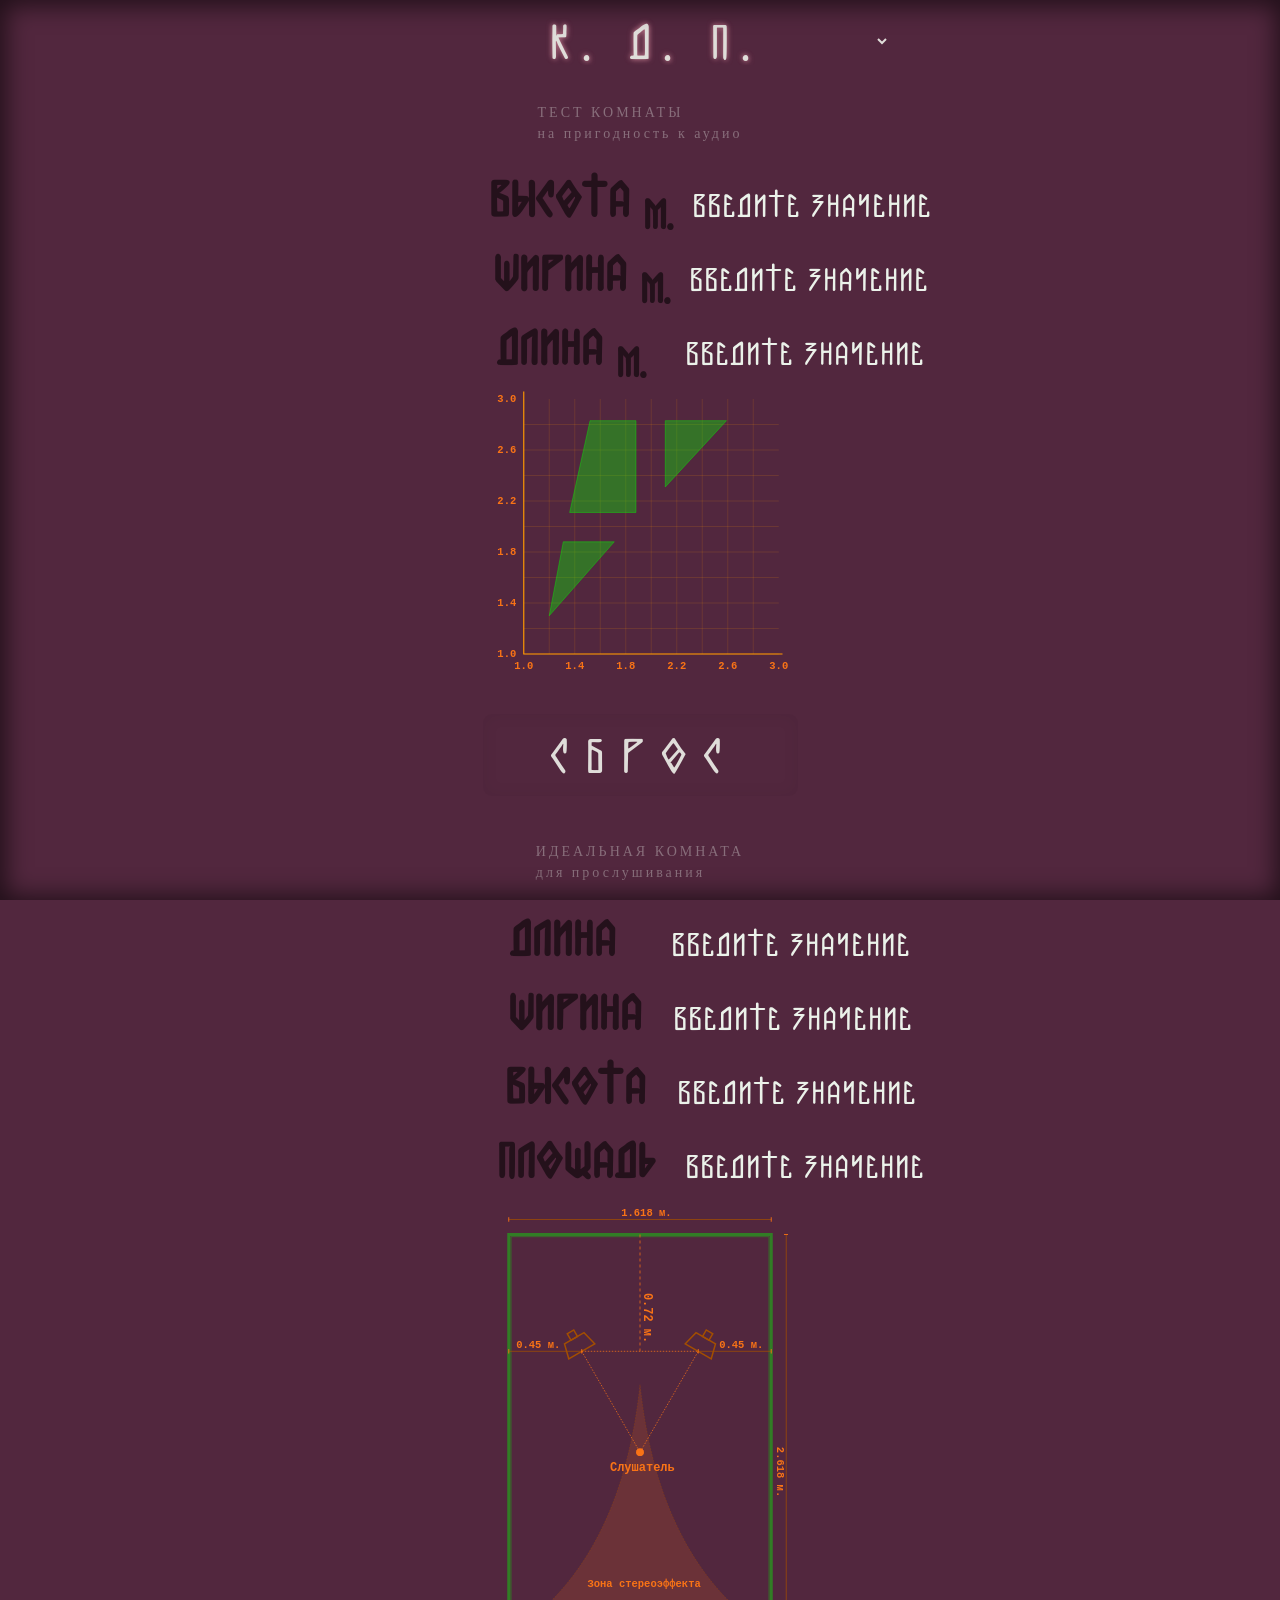
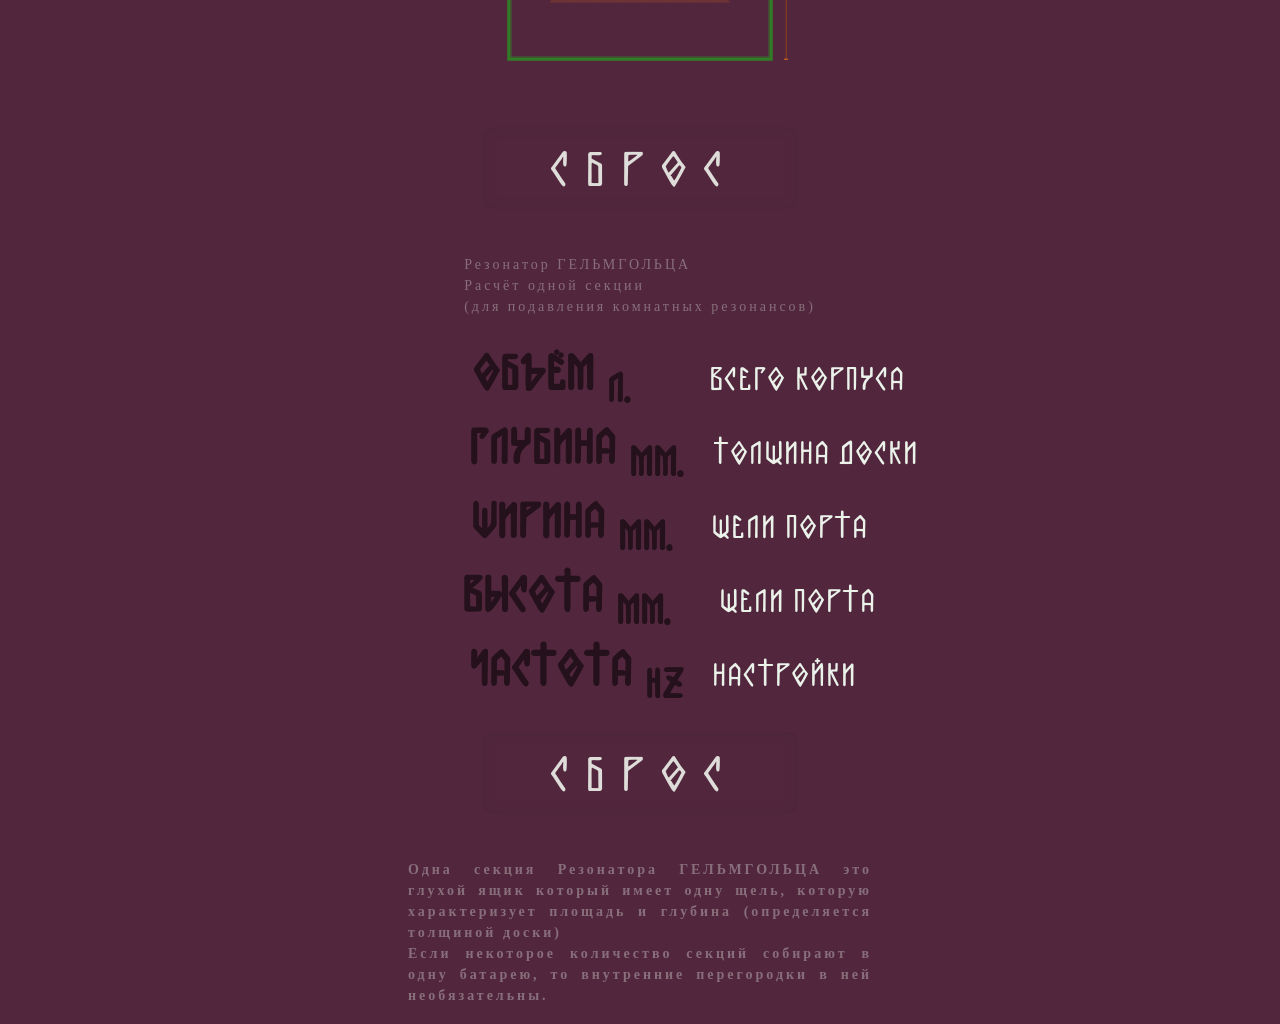
<file: index.html>
<!DOCTYPE html>
<html lang="en">

<head>
	<meta charset="UTF-8">
	<meta name="viewport" content="width=device-width, initial-scale=1.0">
	<title>Счёт. маш. 2.0</title>
	<link rel="stylesheet" href="css/null.css">
	<link rel="stylesheet" href="css/style.css">
</head>

<body>
	<script src="js/appender.js"></script>
	<script src="js/utils.js"></script>
	<!-- <script src="js/api.js"></script> -->
	<script src="js/logic.js"></script>
	<script src="js/render.js"></script>
</body>

</html>
</file>
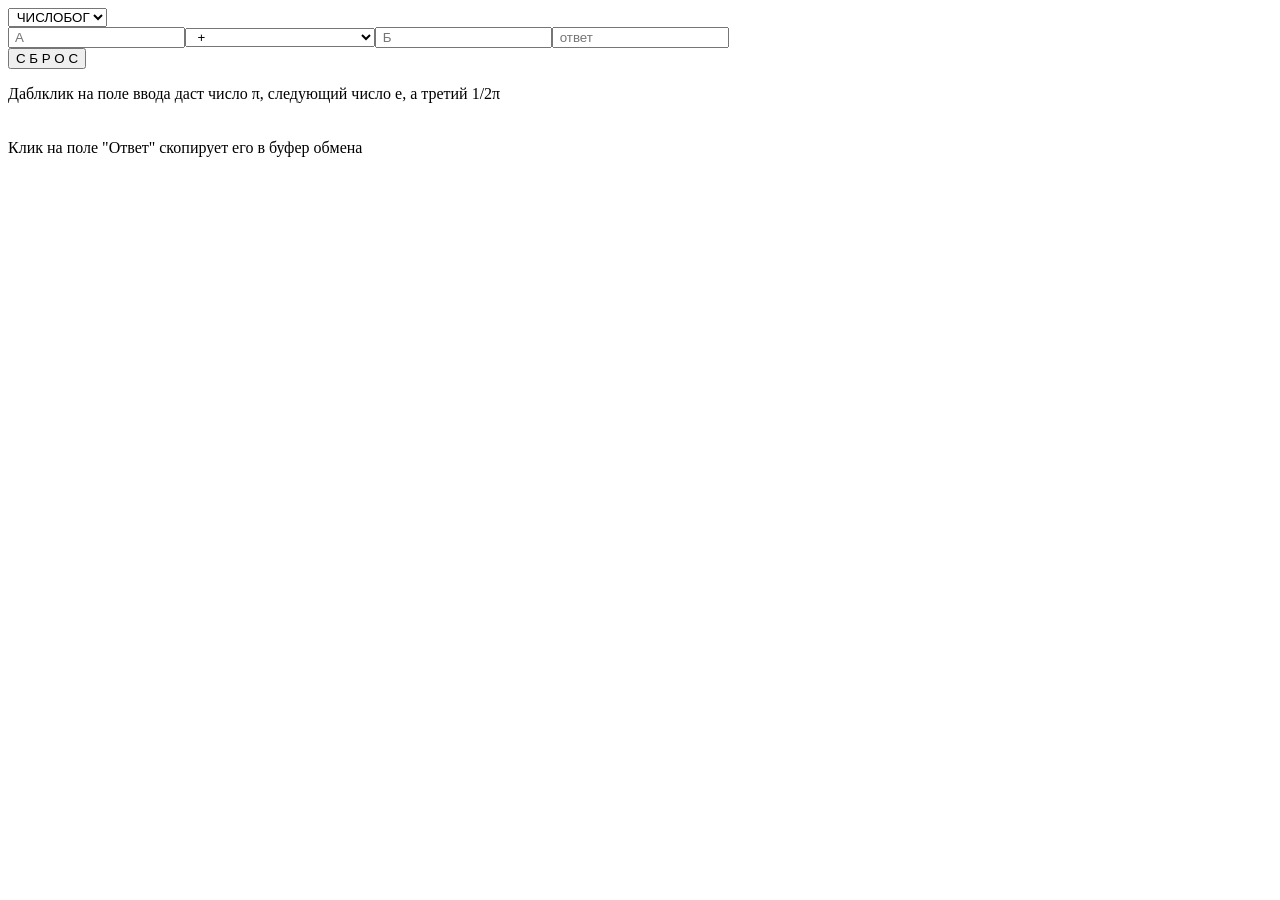
<file: Новая папка/index.html>
<!DOCTYPE html>
<html lang="en">

<head>
	<meta charset="UTF-8">
	<meta name="viewport" content="width=device-width, initial-scale=1.0">
	<title>Счёт. маш. 3.0</title>
	<!-- <link rel="stylesheet" href="css/null.css">
	<link rel="stylesheet" href="css/style.css"> -->
</head>

<body class="body_calc"><header id="header"><form id="form2"><select id="nav" class="select" style="display: flex;"><option class="body_calc" value="ЧИСЛОБОГ" selected="selected">&nbsp;ЧИСЛОБОГ</option><option class="body_calc" value="закон Ома">&nbsp;закон Ома</option><option class="body_calc" value="Т. В. З.">&nbsp;&nbsp;Т. В. З.</option><option class="body_calc" value="К. Д. П.">&nbsp;&nbsp;К. Д. П.</option><option class="body_calc" value="Корпус А.С.">&nbsp;Корпус А.С.</option></select></form></header><main id="app_content"><form id="form"><input id="op1" class="inputs user_fill" inputmode="decimal" placeholder=" A"><select id="dey" class="select" style="">
            <option value="+" selected="" class="body_calc">&nbsp;&nbsp;+</option>
            <option value="-" class="body_calc">&nbsp;&nbsp;-</option>
            <option value="*" class="body_calc">&nbsp;&nbsp;*</option>
            <option value="/" class="body_calc">&nbsp;&nbsp;/</option>
            <option value="^" class="body_calc">^ &nbsp;&nbsp; А в степень Б</option>
            <option value="√" class="body_calc">√ &nbsp;&nbsp; степени Б из А</option>
            <option value="%" class="body_calc">% &nbsp;&nbsp; остаток от А/Б </option>
            <option value="A!" class="body_calc">А! &nbsp;&nbsp; факториал</option>
            <option value="sin" class="body_calc">sin &nbsp;&nbsp;А</option>
            <option value="cos" class="body_calc">cos &nbsp;&nbsp;А</option>
            <option value="log" class="body_calc">log &nbsp;&nbsp; логарифм А по осн. Б</option>
        </select><input id="op2" class="inputs user_fill" inputmode="decimal" placeholder=" Б"><input id="otvet" class="inputs user_fill" inputmode="decimal" placeholder=" ответ" readonly="readonly"><div class="btn-container"><button id="sbros" class="inputs">С Б Р О С</button></div><p id="explanation">Даблклик на поле ввода даст число π, следующий число е, а третий 1/2π <br><br><br> Клик на поле "Ответ" скопирует его в буфер обмена</p></form></main></body>

</html>
</file>
<file: css/null.css>
/*Обнуление*/
*{
	padding: 0;
	margin: 0;
	border: 0;
	-webkit-tap-highlight-color: rgba(255, 255, 255, 0);
	-webkit-tap-highlight-color: transparent; 
}
*,*:before,*:after{
	-moz-box-sizing: border-box;
	-webkit-box-sizing: border-box;
	box-sizing: border-box;
}
:focus,:active{outline: none;}
a:focus,a:active{outline: none;}

nav,footer,header,aside{display: block;}

html,body{
	height: 100%;
	width: 100%;
	font-size: 100%;
	line-height: 1;
	font-size: 14px;
	-ms-text-size-adjust: 100%;
	-moz-text-size-adjust: 100%;
	-webkit-text-size-adjust: 100%;
}
input,button,textarea{font-family:inherit;}

input::-ms-clear{display: none;}
button{cursor: pointer;}
button::-moz-focus-inner {padding:0;border:0;}
a, a:visited{text-decoration: none;}
a:hover{text-decoration: none;}
ul li{list-style: none;}
img{vertical-align: top;}

h1,h2,h3,h4,h5,h6{font-size:inherit;font-weight: 400;}
/*--------------------*/

.bigred{
	font-size: 20px;
	color: red;
}
</file>
<file: css/style.css>
@font-face {
  font-family: 'Calculator';
  src: url('../fonts/Calculator.eot');
  src: local('☺'), url('../fonts/Calculator.woff') format('woff'), url('../fonts/Calculator.ttf') format('truetype'), url('../fonts/Calculator.svg') format('svg');
  font-weight: normal;
  font-style: normal;
}

@font-face {
  font-family: 'Galaktika';
  src: local('☺'), url('../fonts/Galaktika.woff') format('woff'), url('../fonts/Galaktika.ttf') format('truetype'), url('../fonts/Galaktika.svg') format('svg');
  font-weight: normal;
  font-style: normal;
}

body::before {
  content: "";
  position: fixed;
  top: 0;
  left: 0;
  width: 100%;
  height: 100%;
  box-shadow: inset 1px 1px 25px 5px rgba(0, 0, 0, 0.6);
  pointer-events: none;
  /* Важно: чтобы можно было кликать по инпутам */
  z-index: 9999;
  /* Чтобы тень была поверх всего контента */
}

body {
  font-family: 'Galaktika';
  font-weight: bold;
  user-select: none;
  color: #DFDDD9;
  transition: background-color 1s ease;
}

form {
  display: flex;
  flex-direction: column;
  align-items: center;
}

output,
input::placeholder {
  font-family: 'Galaktika';
  font-size: 5vh;
  text-shadow: none;
  color: #EBF2EA;
}

.inputs {
  background: transparent;
  padding: 0 2vh;
  cursor: pointer;
  width: 90vw;
  font-family: 'Calculator';
  font-size: 5vh;
  letter-spacing: 0.5vw;
  border-radius: 5px;
  color: #DFDDD9;
}

/* Убираем стандартное оформление */
.custom-slider {
  -webkit-appearance: none;
  width: 100%;
  background: transparent;
  /* Фон родителя */
  margin: 10px 0;
}

/* Трек (линия) */
.custom-slider::-webkit-slider-runnable-track {
  width: 100%;
  height: 12px;
  background: #1a1a1a;
  /* Темный фон для глубины */
  border-radius: 6px;
  box-shadow: inset 2px 2px 5px rgba(0, 0, 0, 0.5), inset -1px -1px 2px rgba(255, 255, 255, 0.1);
}

/* Бегунок (ползунок) */
.custom-slider::-webkit-slider-thumb {
  -webkit-appearance: none;
  height: 24px;
  width: 24px;
  border-radius: 50%;
  background: #DFDDD9;
  /* Твой основной цвет текста */
  cursor: pointer;
  margin-top: -6px;
  /* Центрируем относительно трека */
  box-shadow: 0 2px 4px rgba(0, 0, 0, 0.4), inset 0 0 5px rgba(255, 255, 255, 0.3);
  border: 2px solid #555;
  transition: transform 0.1s ease;
}

/* Эффект при наведении и нажатии */
.custom-slider:hover::-webkit-slider-thumb {
  transform: scale(1.1);
  background: #ffffff;
}

.custom-slider:active::-webkit-slider-thumb {
  transform: scale(0.95);
  background: #CC8193;
  /* Твой акцентный цвет при нажатии */
}

/* Дублируем для Firefox, чтобы не сломалось */
.custom-slider::-moz-range-track {
  height: 12px;
  background: #1a1a1a;
  border-radius: 6px;
  box-shadow: inset 2px 2px 5px rgba(0, 0, 0, 0.5);
}

.custom-slider::-moz-range-thumb {
  height: 24px;
  width: 24px;
  border-radius: 50%;
  background: #DFDDD9;
  cursor: pointer;
  border: 2px solid #555;
}

button {
  margin: 1vh;
}

select {
  margin: 1vh;
  padding: 2vh;
  font-size: 3vh;
  font-family: 'verdana';
  cursor: pointer;
  background: transparent;
  width: 90vw;
  color: #DFDDD9;
  border-radius: 3px;
  box-shadow: inset 0px 0px 15px 2px rgba(0, 0, 0, 0.1);
}

label {
  font-size: 5vh;
  padding-left: 10px;
  padding-top: 10px;
  color: #0000008E;
}

option {
  font-size: 3vh;
  background: #224E66;
  font-family: 'verdana';
}


.labeOfGen {
  padding-left: 0px;
}

.body_calc {
  background: #224E66;
}

.body_ohms {
  background: #3F5232;
}

.body_trans {
  background: #524700;
}

.body_kdp {
  background: #52273E;
}

.body_spk {
  background: #523527;
}

.body_sine {
  background: #395153;
}

.user_fill {
  color: #aca;
}

.result_fill {
  color: #cac;
}

.error_fill {
  color: #e33;
}

#mode {
  margin: 5vh;
  width: 80px;
  scale: 2.2;
  translate: 0 -6px;
}

#disp3D {
  display: block;
  margin: 0 auto;
  cursor: move;
  /* Появится иконка руки, сразу поймешь, что клик работает */
  position: relative;
  z-index: 999;
}

#op1,
#op2 {
  font-family: 'Calculator';
  font-size: 6vh;
}

#otvet {
  font-size: 6vh;
}

.sbros,
#sbros,
#calculate_ohm,
#calculate_kdp,
#calculate_trans {
  padding: 2vh 3vh;
  margin: 3vh;
  font-family: 'Galaktika';
  width: 25vh;
  box-shadow: inset 0px 0px 15px 2px rgba(0, 0, 0, 0.05);
  border-radius: 9px;
  font-size: 5vh;
  letter-spacing: 2px;
}

.sbros:active,
#sbros:active,
#calculate_ohm:active,
#calculate_kdp:active,
#calculate_trans:active {
  text-shadow: 1px 1px 2px #CC8193, -1px -1px 2px #CC8193;
  box-shadow: inset 0px 0px 15px 2px rgba(0, 0, 0, 0.09);
  transition: all 0.1s ease-out;
}

.sine {
  color: #a78f7e;
}

#massage {
  color: #EBF2EA;
  padding: 1vh;
  margin: 1vh;
  text-align: center;
  letter-spacing: 3px;
}

.explanation,
p {
  color: #ebf2ea5a;
  padding: 2vh;
  /* margin: 2vh 4vh 0vh 4vh; */
  text-align: center;
  letter-spacing: 3px;
  font-family: "Comic Sans MS", "Comic Sans", cursive;
  line-height: 1.5;
  text-align: justify;
  max-width: 500px;
}

#nav {
  font-family: 'Galaktika';
  letter-spacing: 1vw;
  text-align: center;
  padding: 1vh;
  font-size: 6vh;
  text-shadow: 1px 1px 5px #CC8193A3, -1px -1px 5px #CC8193A3;
  box-shadow: none;
  transform: translateY(-1px);
}

#nav_0,
#nav_1,
#nav_2,
#nav_3,
#nav_4 {
  font-family: 'verdana';
  text-shadow: none;
  text-align: center;
}

@media screen and (orientation: landscape) and (min-aspect-ratio: 1/1) {

  #explanation,
  select {
    width: 60vw;
    max-width: 500px;
  }

  .inputs {
    width: 40vw;
    max-width: 500px;
    font-weight: normal;
  }

  .TVZ::placeholder,
  .ohm::placeholder,
  .KDP::placeholder,
  .spk::placeholder {
    letter-spacing: 1px;
    font-size: 4vh;
  }

  label {
    margin-left: 15vw;
    font-size: 6vh;
  }

  .labeOfGen {
    margin-left: 5vw;
  }

  canvas {
    width: 100%;
    /* Занимает всю ширину родителя */
    max-width: 300px;
    /* Чтобы на огромных мониторах не стал гигантским */
    aspect-ratio: 1 / 1;
    /* Магия CSS: всегда держит квадрат */
    display: block;
    /* margin: 0px auto; */
  }

  #op1,
  #op2,
  #otvet,
  #sbros,
  .sbros,
  #calculate_ohm,
  #calculate_kdp,
  #calculate_trans {
    font-size: 6vh;
  }

  #freq,
  #amplitude {
    width: 80vh !important;
    /* !important поможет, если стили конфликтуют */
    margin-top: 6vh;

  }

  .KDP,
  #sbros,
  .sbros,
  #calculate_ohm,
  #calculate_kdp,
  #calculate_trans {
    width: 35vh;
  }
}

@media screen and (orientation: portrait) {

  .TVZ,
  .ohm {
    width: 50vw;
  }

  .KDP {
    width: 40vw;
  }


  .spk {
    width: 40vw;
  }

  .TVZ::placeholder,
  .ohm::placeholder,
  .KDP::placeholder {
    letter-spacing: 1px;
    font-size: 5vw;
  }

  .spk::placeholder {
    font-size: 4vw;
  }

  .labeOfGen {
    margin-left: 0px;
  }

  .sbros,
  #sbros,
  #calculate_ohm,
  #calculate_kdp,
  #calculate_trans {
    padding: 2vh 3vw;
    width: 35vw;
    font-size: 7vw;
    letter-spacing: 2px;
  }

  #nav {
    width: 80vw;
    font-size: 11vw;
  }
}

#freq,
#amplitude {
  width: 70vw;
  margin-top: 6vh;
}

/*
#224F66 BLUE
#3F5232 GREEN
#DFDDD9 WHITE
#524700 HAKI 
#CC8193 saddleBROWN

*/
</file>
